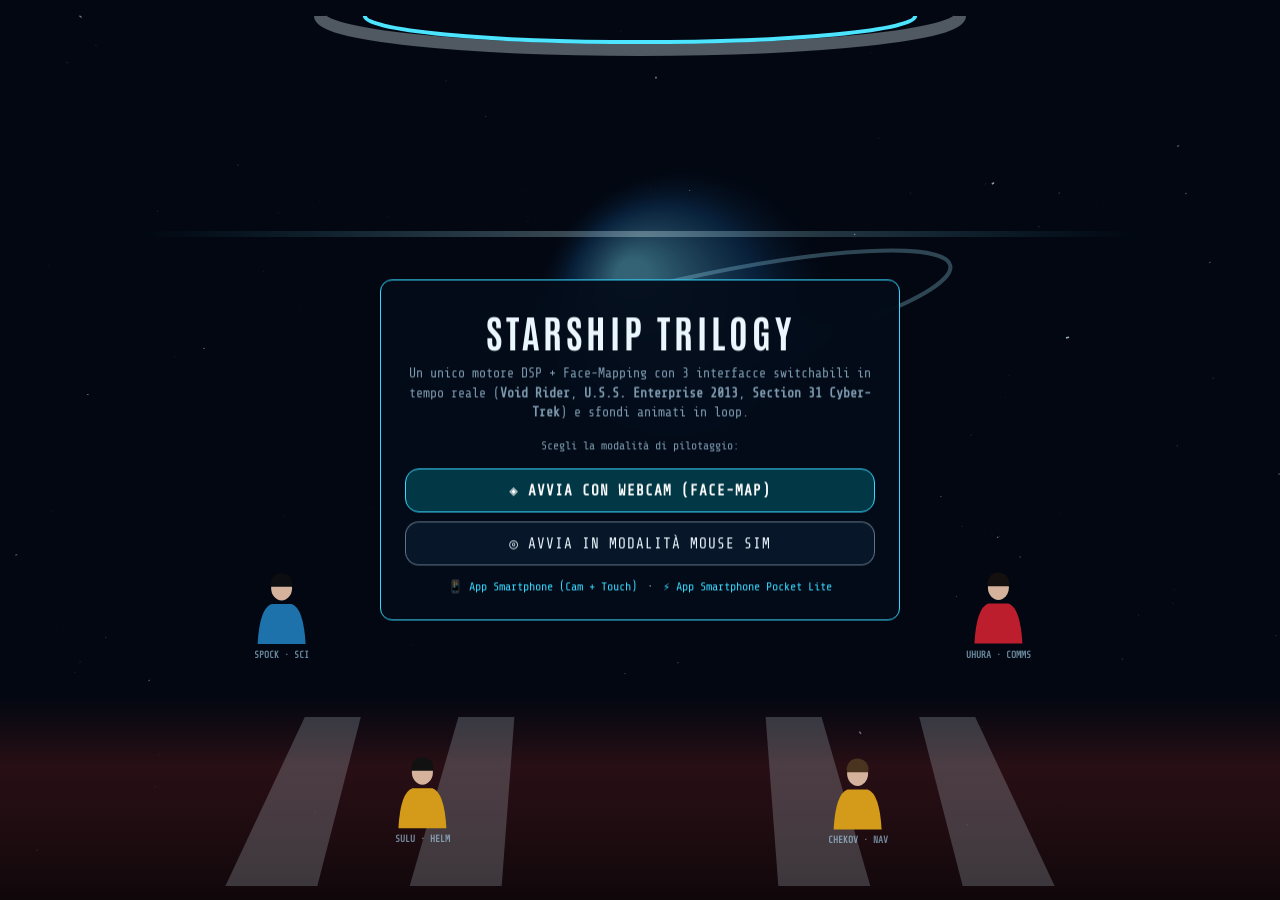
<file: index.html>
<!DOCTYPE html>
<html lang="it">
<head>
  <meta charset="UTF-8">
  <meta name="viewport" content="width=device-width, initial-scale=1.0">
  <title>VOID RIDER TRILOGY // DESKTOP BRIDGE</title>
  <link rel="preconnect" href="https://fonts.googleapis.com">
  <link rel="preconnect" href="https://fonts.gstatic.com" crossorigin>
  <link href="https://fonts.googleapis.com/css2?family=Antonio:wght@700&family=Chakra+Petch:wght@700&family=Orbitron:wght@700;900&family=Share+Tech+Mono&display=swap" rel="stylesheet">
  <link rel="stylesheet" href="./styles.css">
</head>
<body data-app-mode="desktop" data-theme="enterprise">
  <video id="webcam-video" playsinline autoplay muted style="display:none;"></video>
  <input type="file" id="audio-file-input" accept="audio/*" style="display:none;">
  <canvas id="bridge-canvas"></canvas>
  <div id="lut-overlay" aria-hidden="true"></div>

  <div id="ui-layer">
    <!-- Top Bridge Bar with 3 Real-Time Interface Switcher Buttons -->
    <header id="top-bar" class="hud-reveal hidden">
      <div class="brand-box">
        <div class="brand-title" id="brand-title">U.S.S. ENTERPRISE</div>
        <div class="brand-sub" id="brand-sub">NCC-1701 · KELVIN BRIDGE 2013</div>
      </div>

      <div class="theme-switcher" role="group" aria-label="Cambia interfaccia in tempo reale">
        <button class="theme-btn" data-theme="void">01 · VOID RIDER</button>
        <button class="theme-btn active" data-theme="enterprise">02 · ENTERPRISE</button>
        <button class="theme-btn" data-theme="cyber">03 · CYBER-TREK</button>
      </div>

      <div class="top-actions">
        <button class="btn" id="btn-calibrate" title="Calibra Zero (C)">⊕ ZERO</button>
        <button class="btn" id="btn-sim-mode" title="Simulatore Mouse">◎ SIM</button>
        <button class="btn" id="btn-bypass" title="Bypass FX (B)">FX: ON</button>
        <button class="btn danger" id="btn-alert" title="Red Alert / Lockdown (R)">⚠ ALERT</button>
        <a class="btn" href="./mobile.html" title="Versione Smartphone">📱</a>
      </div>
    </header>

    <!-- Left Wing: Live Telemetry -->
    <aside id="left-wing" class="wing hud-reveal hidden">
      <div class="card">
        <div class="card-head"><span>NEURAL FX MATRIX</span><span>6-AXIS</span></div>
        <div class="fx-row"><div class="fx-row-head"><span>PITCH (DESTRA)</span></div><div class="bar-bg"><div class="bar-fill" id="bar-pitch"></div></div></div>
        <div class="fx-row"><div class="fx-row-head"><span>VOCODER (SINISTRA)</span></div><div class="bar-bg"><div class="bar-fill alt" id="bar-vocoder"></div></div></div>
        <div class="fx-row"><div class="fx-row-head"><span>WARP FLANGER (ALTO)</span></div><div class="bar-bg"><div class="bar-fill amber" id="bar-flange"></div></div></div>
        <div class="fx-row"><div class="fx-row-head"><span>SUB FILTER (BASSO)</span></div><div class="bar-bg"><div class="bar-fill alt" id="bar-filter"></div></div></div>
        <div class="fx-row"><div class="fx-row-head"><span>SPACE ECHO (BOCCA)</span></div><div class="bar-bg"><div class="bar-fill emerald" id="bar-space"></div></div></div>
        <div class="fx-row"><div class="fx-row-head"><span>SHIMMER (SOPRACCIGLIA)</span></div><div class="bar-bg"><div class="bar-fill amber" id="bar-shimmer"></div></div></div>
      </div>
      <div class="card">
        <div class="card-head"><span>CALIBRATION</span></div>
        <div class="slider-row"><label>SENS</label><input type="range" id="fx-sensitivity" min="0.5" max="2.0" step="0.05" value="1.15"><span id="sens-val">1.2x</span></div>
        <div class="slider-row"><label>VOL</label><input type="range" id="master-vol" min="0" max="1.2" step="0.02" value="0.85"><span id="vol-val">85%</span></div>
      </div>
    </aside>

    <!-- Right Wing: Shared Multi-Source Audio Engine -->
    <aside id="right-wing" class="wing hud-reveal hidden">
      <div class="card">
        <div class="card-head"><span>AUDIO ENGINE</span><span id="source-status">STANDBY</span></div>
        <div class="src-tabs">
          <button class="src-tab active" data-source="synth">SYNTH</button>
          <button class="src-tab" data-source="file">FILE</button>
          <button class="src-tab" data-source="tab">TAB</button>
          <button class="src-tab" data-source="youtube">YT</button>
          <button class="src-tab" data-source="mic">MIC</button>
        </div>

        <div class="src-pane active" id="pane-synth">
          <p class="hint">Il synth si adatta automaticamente allo stile dell'interfaccia scelta (Void / Enterprise / Cyber-Trek).</p>
          <button class="btn primary full" id="btn-synth-toggle">▶ START SYNTH</button>
        </div>
        <div class="src-pane" id="pane-file">
          <button class="btn primary full" id="btn-file-pick">⬆ CARICA MP3 / WAV</button>
          <div class="hint" id="file-track-name">Nessun file caricato</div>
        </div>
        <div class="src-pane" id="pane-tab">
          <p class="hint">Cattura Spotify, YouTube o altra scheda spuntando "Condividi audio scheda".</p>
          <button class="btn primary full" id="btn-tab-capture">📡 AGGANCIA AUDIO SCHEDA</button>
        </div>
        <div class="src-pane" id="pane-youtube">
          <div class="yt-row">
            <input type="text" id="yt-url-input" value="https://www.youtube.com/watch?v=rGOb0VmVFcQ">
            <button class="btn" id="btn-yt-load">LOAD</button>
          </div>
          <div id="yt-player-wrap" class="yt-wrap hidden"><iframe id="yt-iframe" allow="autoplay; encrypted-media" allowfullscreen></iframe></div>
          <button class="btn primary full" id="btn-yt-capture">⚡ ROUTE YT → FX</button>
        </div>
        <div class="src-pane" id="pane-mic">
          <p class="hint">Microfono live (usa cuffie per evitare Larsen).</p>
          <button class="btn primary full" id="btn-mic-toggle">🎙️ MIC</button>
        </div>
      </div>
    </aside>

    <!-- Bottom Bar -->
    <footer id="bottom-bar" class="hud-reveal hidden">
      <div class="vu-bg"><div id="vu-fill"></div></div>
      <div class="status-row">
        <span id="hud-status">USS ENTERPRISE // ALL SYSTEMS NOMINAL</span>
        <span>[1/2/3] Cambia Tema · [R] Alert · [B] Bypass · [M] Mute</span>
      </div>
    </footer>

    <!-- Boot Modal -->
    <div id="boot-screen">
      <h1>STARSHIP TRILOGY</h1>
      <p class="boot-sub">Un unico motore DSP + Face-Mapping con 3 interfacce switchabili in tempo reale (<b>Void Rider</b>, <b>U.S.S. Enterprise 2013</b>, <b>Section 31 Cyber-Trek</b>) e sfondi animati in loop.</p>
      <p class="hint" id="boot-status" style="margin-bottom:14px;">Scegli la modalità di pilotaggio:</p>
      <div class="boot-actions">
        <button class="btn primary large" id="btn-boot-cam">◈ AVVIA CON WEBCAM (FACE-MAP)</button>
        <button class="btn large" id="btn-boot-sim">◎ AVVIA IN MODALITÀ MOUSE SIM</button>
      </div>
      <div class="boot-links">
        <a href="./mobile.html">📱 App Smartphone (Cam + Touch)</a>
        <span>·</span>
        <a href="./mobile-pocket.html">⚡ App Smartphone Pocket Lite</a>
      </div>
    </div>
  </div>

  <script type="module" src="./js/app.js"></script>
</body>
</html>
</file>
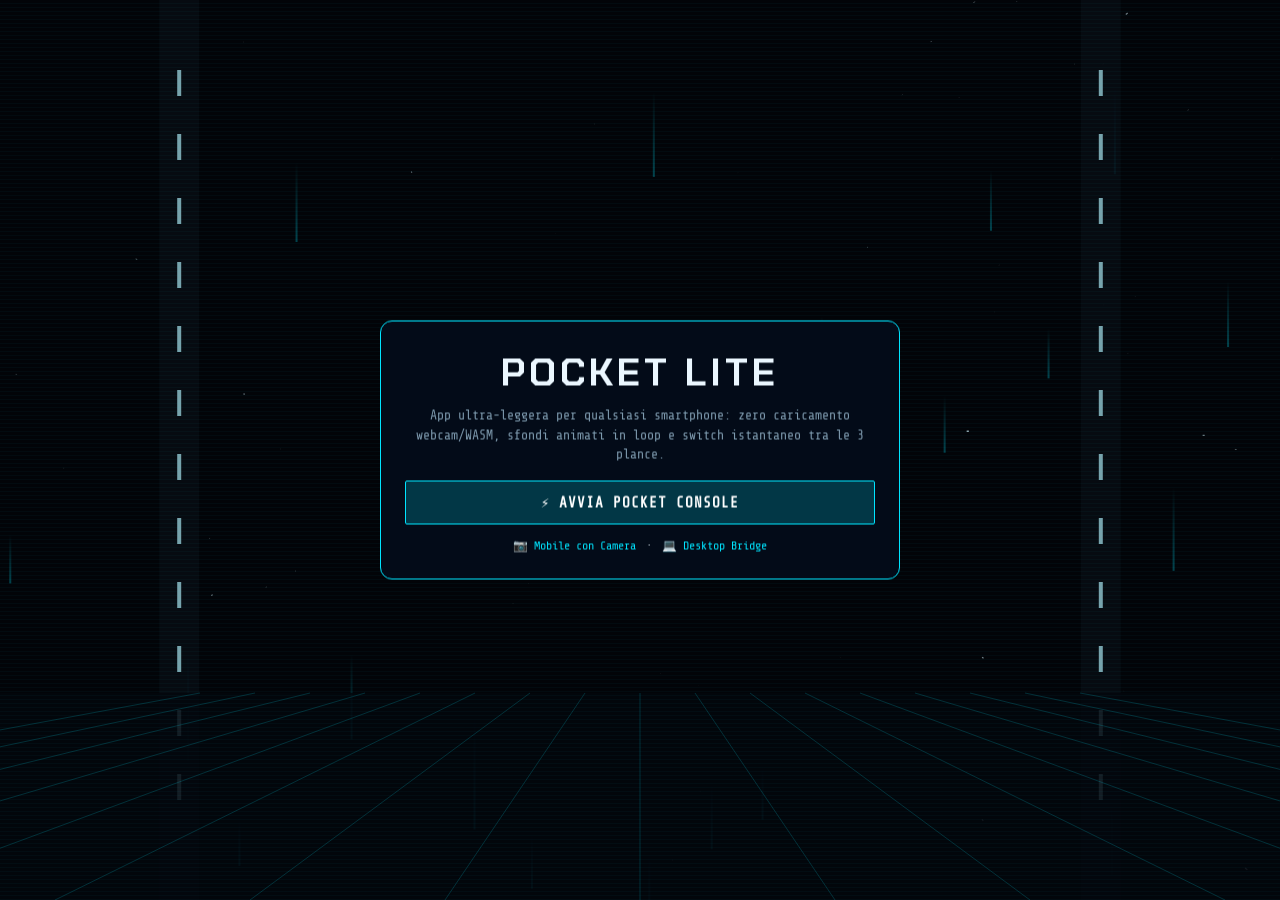
<file: mobile-pocket.html>
<!DOCTYPE html>
<html lang="it">
<head>
  <meta charset="UTF-8">
  <meta name="viewport" content="width=device-width, initial-scale=1.0, maximum-scale=1.0, user-scalable=no">
  <title>STARSHIP TRILOGY // POCKET LITE</title>
  <link rel="preconnect" href="https://fonts.googleapis.com">
  <link rel="preconnect" href="https://fonts.gstatic.com" crossorigin>
  <link href="https://fonts.googleapis.com/css2?family=Antonio:wght@700&family=Chakra+Petch:wght@700&family=Orbitron:wght@700;900&family=Share+Tech+Mono&display=swap" rel="stylesheet">
  <link rel="stylesheet" href="./styles.css">
</head>
<body data-app-mode="pocket" data-theme="cyber">
  <input type="file" id="audio-file-input" accept="audio/*" style="display:none;">
  <canvas id="bridge-canvas"></canvas>
  <div id="lut-overlay" aria-hidden="true"></div>

  <div id="ui-layer">
    <div class="mobile-top hud-reveal hidden">
      <div class="mobile-header-row">
        <div class="brand-box">
          <div class="brand-title" id="brand-title">U.S.S. VENGEANCE</div>
          <div class="brand-sub">POCKET LITE · ZERO-LAG</div>
        </div>
        <div style="display:flex; gap:5px;">
          <button class="btn danger" id="btn-alert">⚠</button>
          <a class="btn" href="./mobile.html">📷</a>
          <a class="btn" href="./index.html">💻</a>
        </div>
      </div>
      <div class="theme-switcher">
        <button class="theme-btn" data-theme="void">VOID</button>
        <button class="theme-btn" data-theme="enterprise">ENTERPRISE</button>
        <button class="theme-btn active" data-theme="cyber">CYBER</button>
      </div>
    </div>

    <div class="touch-pad-wrap hud-reveal hidden">
      <div class="xy-pad" id="xy-pad" style="height:260px;">
        <span class="xy-label top">▲ WARP FLANGER</span>
        <span class="xy-label bot">▼ SUB FILTER</span>
        <span class="xy-label left">◀ VOCODER</span>
        <span class="xy-label right">PITCH ▶</span>
        <div id="xy-puck"></div>
      </div>

      <div class="mobile-hold-row">
        <button class="hold-btn" id="hold-echo">HOLD · ECHO</button>
        <button class="hold-btn gold" id="hold-shimmer">HOLD · SHIMMER</button>
      </div>

      <div class="vu-bg"><div id="vu-fill"></div></div>

      <div class="mobile-audio-bar">
        <button class="btn primary" id="btn-synth-toggle">■ SYNTH</button>
        <button class="btn" id="btn-file-pick">📁 MP3</button>
        <button class="btn" id="btn-mute">🔇 MUTE</button>
        <button class="btn" id="btn-bypass">FX: ON</button>
      </div>
    </div>

    <div id="boot-screen">
      <h1>POCKET LITE</h1>
      <p class="boot-sub">App ultra-leggera per qualsiasi smartphone: zero caricamento webcam/WASM, sfondi animati in loop e switch istantaneo tra le 3 plance.</p>
      <div class="boot-actions">
        <button class="btn primary large" id="btn-boot-sim">⚡ AVVIA POCKET CONSOLE</button>
      </div>
      <div class="boot-links">
        <a href="./mobile.html">📷 Mobile con Camera</a>
        <span>·</span>
        <a href="./index.html">💻 Desktop Bridge</a>
      </div>
    </div>
  </div>

  <script type="module" src="./js/app.js"></script>
</body>
</html>
</file>
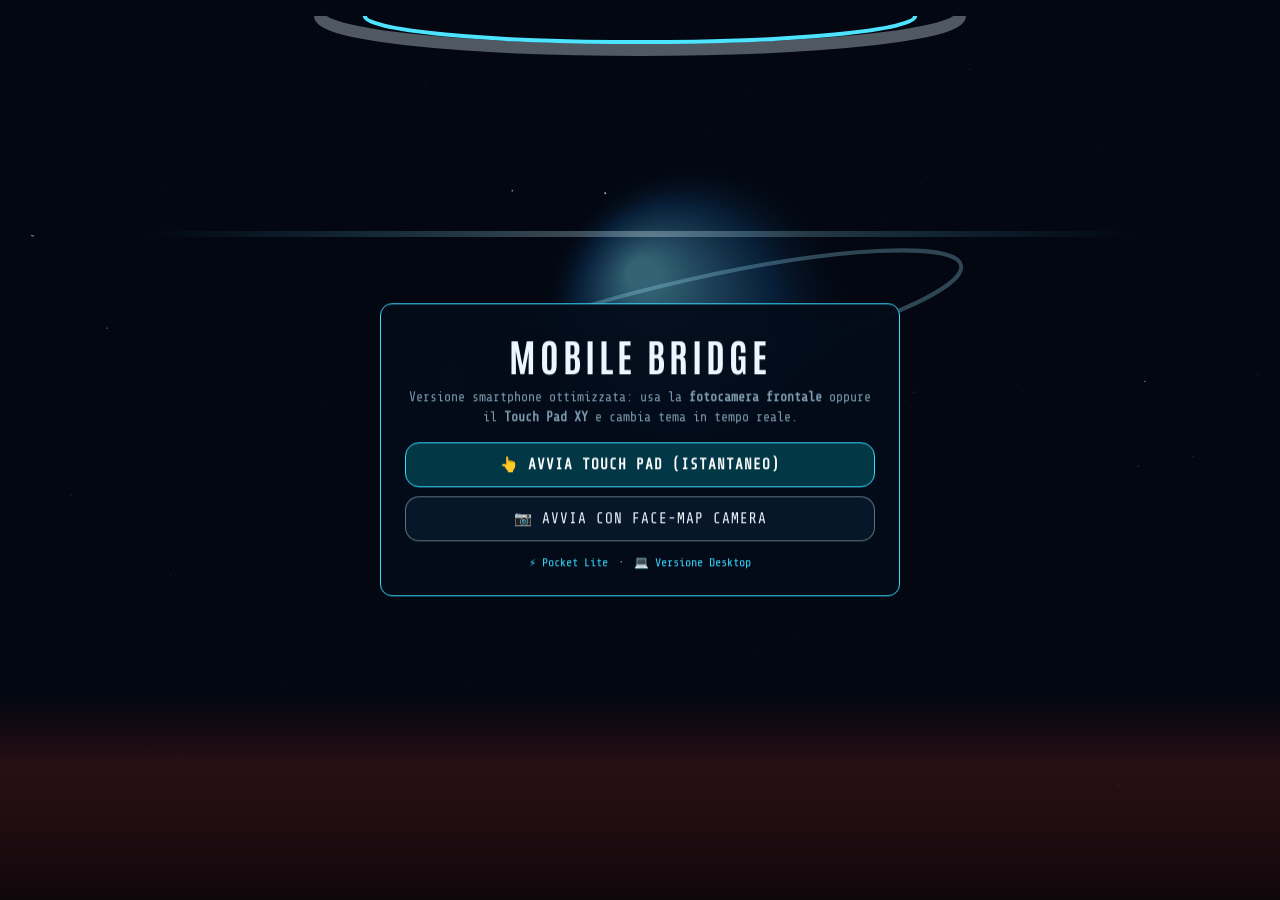
<file: mobile.html>
<!DOCTYPE html>
<html lang="it">
<head>
  <meta charset="UTF-8">
  <meta name="viewport" content="width=device-width, initial-scale=1.0, maximum-scale=1.0, user-scalable=no">
  <title>STARSHIP TRILOGY // MOBILE BRIDGE</title>
  <link rel="preconnect" href="https://fonts.googleapis.com">
  <link rel="preconnect" href="https://fonts.gstatic.com" crossorigin>
  <link href="https://fonts.googleapis.com/css2?family=Antonio:wght@700&family=Chakra+Petch:wght@700&family=Orbitron:wght@700;900&family=Share+Tech+Mono&display=swap" rel="stylesheet">
  <link rel="stylesheet" href="./styles.css">
</head>
<body data-app-mode="mobile" data-theme="enterprise">
  <video id="webcam-video" playsinline autoplay muted style="display:none;"></video>
  <input type="file" id="audio-file-input" accept="audio/*" style="display:none;">
  <canvas id="bridge-canvas"></canvas>
  <div id="lut-overlay" aria-hidden="true"></div>

  <div id="ui-layer">
    <!-- Mobile Top Bar + 3 Real-Time Theme Switcher -->
    <div class="mobile-top hud-reveal hidden">
      <div class="mobile-header-row">
        <div class="brand-box">
          <div class="brand-title" id="brand-title">U.S.S. ENTERPRISE</div>
        </div>
        <div style="display:flex; gap:5px;">
          <button class="btn" id="btn-sim-mode">CAM/PAD</button>
          <button class="btn danger" id="btn-alert">⚠</button>
          <a class="btn" href="./index.html" title="Desktop">💻</a>
        </div>
      </div>
      <div class="theme-switcher">
        <button class="theme-btn" data-theme="void">VOID</button>
        <button class="theme-btn active" data-theme="enterprise">ENTERPRISE</button>
        <button class="theme-btn" data-theme="cyber">CYBER</button>
      </div>
    </div>

    <!-- Bottom Touch XY Controller + Audio Controls -->
    <div class="touch-pad-wrap hud-reveal hidden">
      <div class="xy-pad" id="xy-pad">
        <span class="xy-label top">▲ WARP FLANGER</span>
        <span class="xy-label bot">▼ SUB FILTER</span>
        <span class="xy-label left">◀ VOCODER</span>
        <span class="xy-label right">PITCH ▶</span>
        <div id="xy-puck"></div>
      </div>

      <div class="mobile-hold-row">
        <button class="hold-btn" id="hold-echo">HOLD · SPACE ECHO</button>
        <button class="hold-btn gold" id="hold-shimmer">HOLD · SHIMMER</button>
      </div>

      <div class="vu-bg"><div id="vu-fill"></div></div>

      <div class="mobile-audio-bar">
        <button class="btn primary" id="btn-synth-toggle">■ SYNTH</button>
        <button class="btn" id="btn-file-pick">📁 MP3</button>
        <button class="btn" id="btn-mic-toggle">🎙️ MIC</button>
        <button class="btn" id="btn-bypass">FX: ON</button>
      </div>
    </div>

    <!-- Mobile Boot -->
    <div id="boot-screen">
      <h1>MOBILE BRIDGE</h1>
      <p class="boot-sub">Versione smartphone ottimizzata: usa la <b>fotocamera frontale</b> oppure il <b>Touch Pad XY</b> e cambia tema in tempo reale.</p>
      <p class="hint" id="boot-status" style="margin-bottom:14px;"></p>
      <div class="boot-actions">
        <button class="btn primary large" id="btn-boot-sim">👆 AVVIA TOUCH PAD (ISTANTANEO)</button>
        <button class="btn large" id="btn-boot-cam">📷 AVVIA CON FACE-MAP CAMERA</button>
      </div>
      <div class="boot-links">
        <a href="./mobile-pocket.html">⚡ Pocket Lite</a>
        <span>·</span>
        <a href="./index.html">💻 Versione Desktop</a>
      </div>
    </div>
  </div>

  <script type="module" src="./js/app.js"></script>
</body>
</html>
</file>
<file: styles.css>
:root {
  --bg: #02050d;
  --panel: rgba(6, 16, 34, 0.78);
  --border: rgba(56, 217, 255, 0.35);
  --accent: #00f5ff;
  --accent-2: #ff2bd6;
  --amber: #ffaa1d;
  --crimson: #e62639;
  --emerald: #0affd2;
  --text: #ebf7ff;
  --dim: rgba(185, 224, 248, 0.68);
  --radius: 8px;
  --font-display: 'Orbitron', sans-serif;
  --font-mono: 'Share Tech Mono', monospace;
}

body[data-theme="void"] {
  --panel: rgba(4, 14, 30, 0.8);
  --border: rgba(0, 245, 255, 0.35);
  --accent: #00f5ff;
  --accent-2: #ff2bd6;
  --radius: 5px;
  --font-display: 'Orbitron', sans-serif;
}

body[data-theme="enterprise"] {
  --panel: rgba(8, 20, 38, 0.75);
  --border: rgba(215, 240, 255, 0.42);
  --accent: #38d9ff;
  --accent-2: #f5c33b;
  --radius: 14px;
  --font-display: 'Antonio', sans-serif;
}

body[data-theme="cyber"] {
  --panel: rgba(4, 8, 15, 0.88);
  --border: rgba(0, 229, 255, 0.32);
  --accent: #00e5ff;
  --accent-2: #ff007f;
  --radius: 2px;
  --font-display: 'Chakra Petch', sans-serif;
}

* { box-sizing: border-box; margin: 0; padding: 0; -webkit-tap-highlight-color: transparent; }
html, body {
  width: 100vw; height: 100vh; overflow: hidden;
  background: var(--bg); color: var(--text);
  font-family: var(--font-mono); user-select: none;
  touch-action: none;
}

#bridge-canvas { position: fixed; inset: 0; width: 100vw; height: 100vh; display: block; z-index: 1; }
#lut-overlay { position: fixed; inset: 0; z-index: 2; pointer-events: none; transition: all 0.3s ease; }
body[data-theme="cyber"] #lut-overlay {
  background: repeating-linear-gradient(0deg, rgba(0, 229, 255, 0.03) 0 1px, transparent 1px 4px);
}
body.red-alert #lut-overlay { box-shadow: inset 0 0 130px rgba(230, 38, 57, 0.72); }

#ui-layer { position: fixed; inset: 0; z-index: 10; pointer-events: none; }
.hidden { display: none !important; }

/* ======================== 3-THEME LIVE SWITCHER ======================== */
.theme-switcher {
  display: flex; gap: 5px; pointer-events: auto;
  background: rgba(3, 10, 20, 0.82); border: 1px solid var(--border);
  padding: 4px; border-radius: 999px; backdrop-filter: blur(10px);
}
.theme-btn {
  font-family: var(--font-display); font-size: 0.72rem; font-weight: 700; letter-spacing: 1px;
  padding: 6px 12px; border: 1px solid transparent; border-radius: 999px;
  background: transparent; color: var(--dim); cursor: pointer; transition: all 0.18s ease;
  white-space: nowrap;
}
.theme-btn:hover { color: #fff; }
.theme-btn.active {
  background: var(--accent); color: #020810;
  box-shadow: 0 0 14px var(--accent);
}
.theme-btn[data-theme="enterprise"].active { background: #f5c33b; box-shadow: 0 0 14px #f5c33b; }
.theme-btn[data-theme="cyber"].active { background: #ff007f; color: #fff; box-shadow: 0 0 14px #ff007f; }

/* ======================== BUTTONS ======================== */
.btn {
  font-family: var(--font-mono); font-size: 0.76rem; letter-spacing: 1px;
  padding: 7px 12px; background: rgba(10, 26, 46, 0.78); color: var(--text);
  border: 1px solid var(--border); border-radius: var(--radius); cursor: pointer;
  transition: all 0.16s ease; pointer-events: auto; text-decoration: none;
  display: inline-flex; align-items: center; justify-content: center; gap: 6px;
}
.btn:hover:not(:disabled) { border-color: var(--accent); background: rgba(56, 217, 255, 0.22); color: #fff; }
.btn.primary { background: rgba(0, 229, 255, 0.2); border-color: var(--accent); color: #fff; font-weight: bold; }
.btn.danger { background: rgba(230, 38, 57, 0.22); border-color: var(--crimson); color: #fff; }
.btn.danger.active { background: var(--crimson); box-shadow: 0 0 20px var(--crimson); }
.btn.active-toggle { background: rgba(255, 170, 29, 0.26); border-color: var(--amber); color: var(--amber); }
.btn.full { width: 100%; }
.btn.large { padding: 13px 20px; font-size: 0.9rem; }

/* ======================== DESKTOP LAYOUT ======================== */
#top-bar {
  position: absolute; top: 12px; left: 14px; right: 14px;
  display: flex; align-items: center; justify-content: space-between; gap: 10px; flex-wrap: wrap;
}
.brand-box {
  pointer-events: auto; background: var(--panel); border: 1px solid var(--border);
  border-left: 3px solid var(--accent); padding: 6px 12px; border-radius: var(--radius);
  backdrop-filter: blur(10px);
}
.brand-title { font-family: var(--font-display); font-size: 0.95rem; font-weight: 700; letter-spacing: 2px; color: #fff; }
.brand-sub { font-size: 0.66rem; color: var(--dim); }
.top-actions { display: flex; gap: 6px; align-items: center; pointer-events: auto; }

.wing {
  position: absolute; top: 68px; bottom: 96px; width: min(285px, 23vw); min-width: 235px;
  display: flex; flex-direction: column; gap: 10px; pointer-events: none; overflow-y: auto;
}
#left-wing { left: 14px; }
#right-wing { right: 14px; }

.card {
  pointer-events: auto; background: var(--panel); border: 1px solid var(--border);
  border-top: 2px solid var(--accent); border-radius: var(--radius); padding: 12px;
  backdrop-filter: blur(10px); display: flex; flex-direction: column; gap: 8px;
}
.card-head {
  display: flex; justify-content: space-between; font-family: var(--font-display);
  font-size: 0.78rem; letter-spacing: 1.4px; color: var(--accent);
  border-bottom: 1px solid rgba(255, 255, 255, 0.12); padding-bottom: 5px;
}

.fx-row { display: flex; flex-direction: column; gap: 3px; font-size: 0.72rem; }
.fx-row-head { display: flex; justify-content: space-between; }
.bar-bg { height: 5px; background: rgba(0, 18, 34, 0.85); border-radius: 99px; overflow: hidden; }
.bar-fill { height: 100%; width: 0%; background: var(--accent); transition: width 0.06s linear; }
.bar-fill.alt { background: var(--accent-2); }
.bar-fill.amber { background: var(--amber); }
.bar-fill.emerald { background: var(--emerald); }

.src-tabs { display: grid; grid-template-columns: repeat(5, 1fr); gap: 4px; }
.src-tab {
  font-family: var(--font-mono); font-size: 0.64rem; padding: 6px 2px;
  background: rgba(5, 16, 30, 0.85); color: var(--dim); border: 1px solid var(--border);
  border-radius: 4px; cursor: pointer;
}
.src-tab.active { background: var(--accent); color: #020810; font-weight: bold; }
.src-pane { display: none; flex-direction: column; gap: 8px; }
.src-pane.active { display: flex; }
.hint { font-size: 0.72rem; line-height: 1.4; color: var(--dim); }
.yt-row { display: flex; gap: 5px; }
.yt-row input {
  flex: 1; min-width: 0; background: #020810; border: 1px solid var(--border);
  color: #fff; font-family: var(--font-mono); font-size: 0.72rem; padding: 6px; border-radius: 4px;
}
.yt-wrap { width: 100%; aspect-ratio: 16 / 9; border: 1px solid var(--accent); background: #000; }
.yt-wrap iframe { width: 100%; height: 100%; border: 0; }
.slider-row { display: flex; align-items: center; gap: 8px; font-size: 0.72rem; }
.slider-row input { flex: 1; }

#bottom-bar {
  position: absolute; bottom: 12px; left: 50%; transform: translateX(-50%);
  width: min(560px, 50vw); min-width: 320px; pointer-events: auto;
  background: var(--panel); border: 1px solid var(--border); border-radius: var(--radius);
  padding: 9px 14px; display: flex; flex-direction: column; gap: 6px; backdrop-filter: blur(10px);
}
.vu-bg { width: 100%; height: 6px; background: rgba(0, 16, 32, 0.9); border-radius: 99px; overflow: hidden; }
#vu-fill { height: 100%; width: 0%; background: linear-gradient(90deg, var(--accent), var(--emerald), var(--amber), var(--crimson)); }
.status-row { display: flex; justify-content: space-between; font-size: 0.7rem; color: var(--accent); }

/* ======================== SMARTPHONE & POCKET APPS ======================== */
body[data-app-mode="mobile"] #ui-layer,
body[data-app-mode="pocket"] #ui-layer {
  display: flex; flex-direction: column; justify-content: space-between; padding: 10px 12px 14px;
}

.mobile-top {
  display: flex; flex-direction: column; align-items: center; gap: 8px; pointer-events: none;
}
.mobile-header-row {
  width: 100%; display: flex; justify-content: space-between; align-items: center; pointer-events: auto;
}

.touch-pad-wrap {
  pointer-events: auto; flex: 1; display: flex; flex-direction: column;
  justify-content: flex-end; gap: 10px; max-width: 460px; width: 100%; margin: 0 auto;
}

.xy-pad {
  position: relative; width: 100%; height: 210px;
  background: rgba(4, 14, 28, 0.62); border: 1.5px solid var(--accent);
  border-radius: 14px; backdrop-filter: blur(8px); overflow: hidden;
  touch-action: none;
}
.xy-pad::before, .xy-pad::after {
  content: ''; position: absolute; background: rgba(255, 255, 255, 0.14);
}
.xy-pad::before { left: 50%; top: 0; bottom: 0; width: 1px; }
.xy-pad::after  { top: 50%; left: 0; right: 0; height: 1px; }
.xy-label { position: absolute; font-size: 0.64rem; color: var(--dim); letter-spacing: 1px; pointer-events: none; }
.xy-label.top { top: 6px; left: 50%; transform: translateX(-50%); }
.xy-label.bot { bottom: 6px; left: 50%; transform: translateX(-50%); }
.xy-label.left { left: 8px; top: 50%; transform: translateY(-50%); }
.xy-label.right { right: 8px; top: 50%; transform: translateY(-50%); }
#xy-puck {
  position: absolute; left: 50%; top: 50%; width: 34px; height: 34px;
  transform: translate(-50%, -50%); border-radius: 50%;
  background: radial-gradient(circle, #fff, var(--accent));
  box-shadow: 0 0 22px var(--accent); pointer-events: none;
}

.mobile-hold-row { display: grid; grid-template-columns: 1fr 1fr; gap: 8px; }
.hold-btn {
  padding: 14px 10px; font-family: var(--font-display); font-size: 0.78rem; font-weight: 700;
  border-radius: 10px; border: 1.5px solid var(--emerald); background: rgba(10, 255, 210, 0.14);
  color: #fff; text-align: center; touch-action: none;
}
.hold-btn.pressed { background: var(--emerald); color: #020810; box-shadow: 0 0 20px var(--emerald); }
.hold-btn.gold { border-color: var(--amber); background: rgba(255, 170, 29, 0.14); }
.hold-btn.gold.pressed { background: var(--amber); color: #020810; }

.mobile-audio-bar {
  display: grid; grid-template-columns: repeat(4, 1fr); gap: 6px;
}

/* BOOT MODAL */
#boot-screen {
  position: fixed; top: 50%; left: 50%; transform: translate(-50%, -50%);
  width: min(520px, 92vw); background: rgba(4, 12, 26, 0.94);
  border: 1.5px solid var(--accent); border-radius: 12px; padding: 26px 24px;
  text-align: center; pointer-events: auto; backdrop-filter: blur(14px); z-index: 60;
}
#boot-screen h1 { font-family: var(--font-display); font-size: clamp(1.6rem, 4.5vw, 2.4rem); letter-spacing: 4px; margin-bottom: 8px; }
.boot-sub { font-size: 0.82rem; line-height: 1.5; color: var(--dim); margin-bottom: 16px; }
.boot-actions { display: flex; flex-direction: column; gap: 9px; }
.boot-links { display: flex; justify-content: center; gap: 10px; margin-top: 14px; font-size: 0.74rem; }
.boot-links a { color: var(--accent); text-decoration: none; }
</file>
